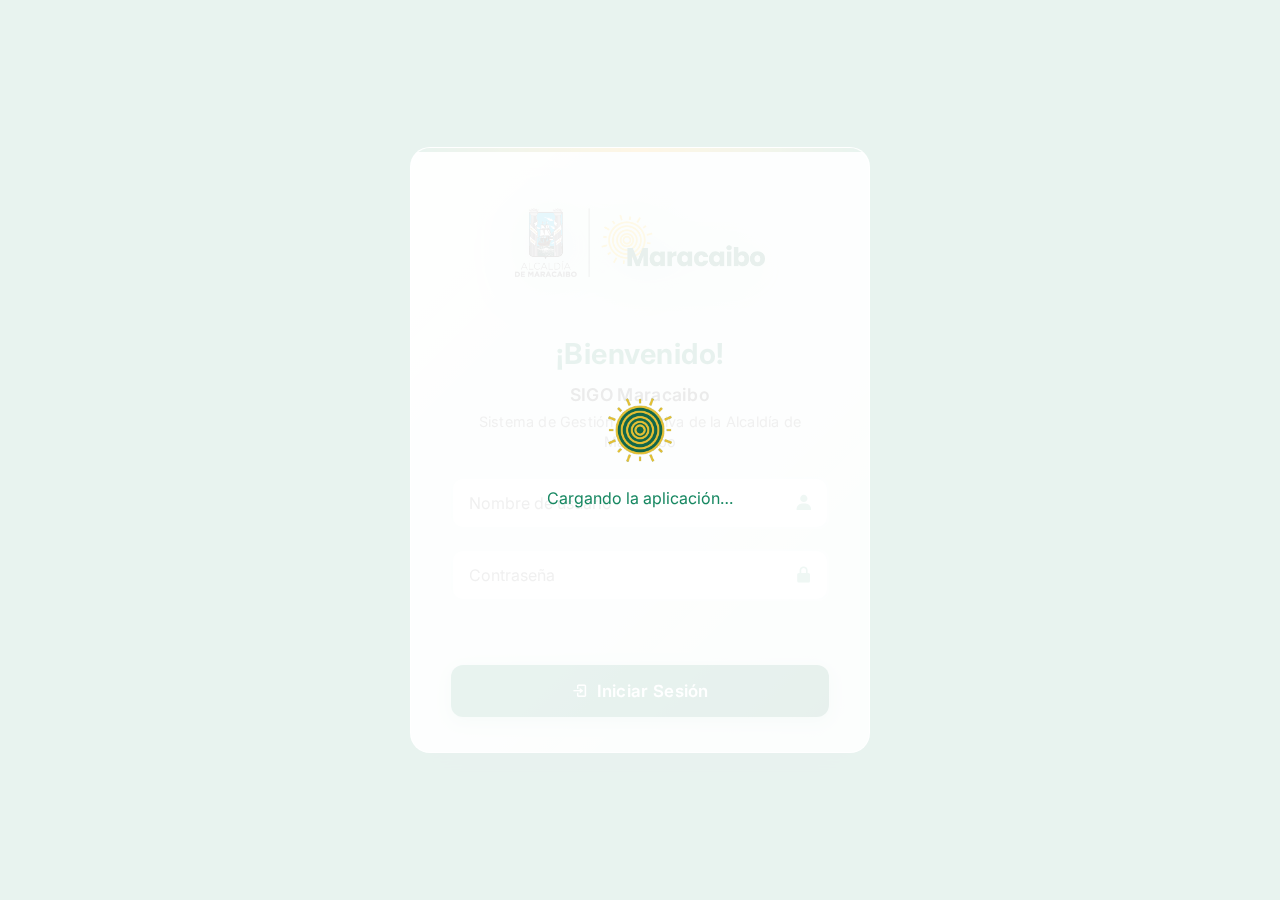
<file: public/index.html>
<!DOCTYPE html>
<html lang="es">
<head>
  <meta charset="UTF-8" />
  <meta name="viewport" content="width=device-width, initial-scale=1.0" />
  <meta name="description" content="SIGO Maracaibo - Sistema Integrado de Gestión Operativa de la Alcaldía de Maracaibo" />
  <meta name="theme-color" content="#188862" />
  <title>SIGO Maracaibo – Iniciar Sesión</title>
  <link rel="stylesheet" href="../src/utils/global.css" />
  <link rel="stylesheet" href="../src/features/login/login.css" />
  <link href='https://unpkg.com/boxicons@2.1.4/css/boxicons.min.css' rel='stylesheet'>
  <link rel="preconnect" href="https://fonts.googleapis.com">
  <link rel="preconnect" href="https://fonts.gstatic.com" crossorigin>
  <link href="https://fonts.googleapis.com/css2?family=Inter:wght@400;500;600;700&display=swap" rel="stylesheet">
  <style>
    /* Animaciones y transiciones mejoradas */
    .fade-in {
      animation: fadeIn 0.6s ease-out;
    }
    @keyframes fadeIn {
      from { opacity: 0; transform: translateY(20px) scale(0.98); }
      to { opacity: 1; transform: translateY(0) scale(1); }
    }
    
    /* Preloader personalizado */
    #loader {
      z-index: 10000;
    }
  </style>
</head>
<body class="login-page">
  <!-- Loader inicial -->
  <div id="loader" class="loader"></div>

  <!-- Contenedor de login -->
  <div class="login-container"></div>

  <!-- Script principal -->
  <script type="module">
    import { app } from '../src/core/app.js';
    
    // Inicia la aplicación cuando el DOM esté listo
    document.addEventListener('DOMContentLoaded', () => {
      app.initLoginPage();
    });
  </script>
</body>
</html>
</file>
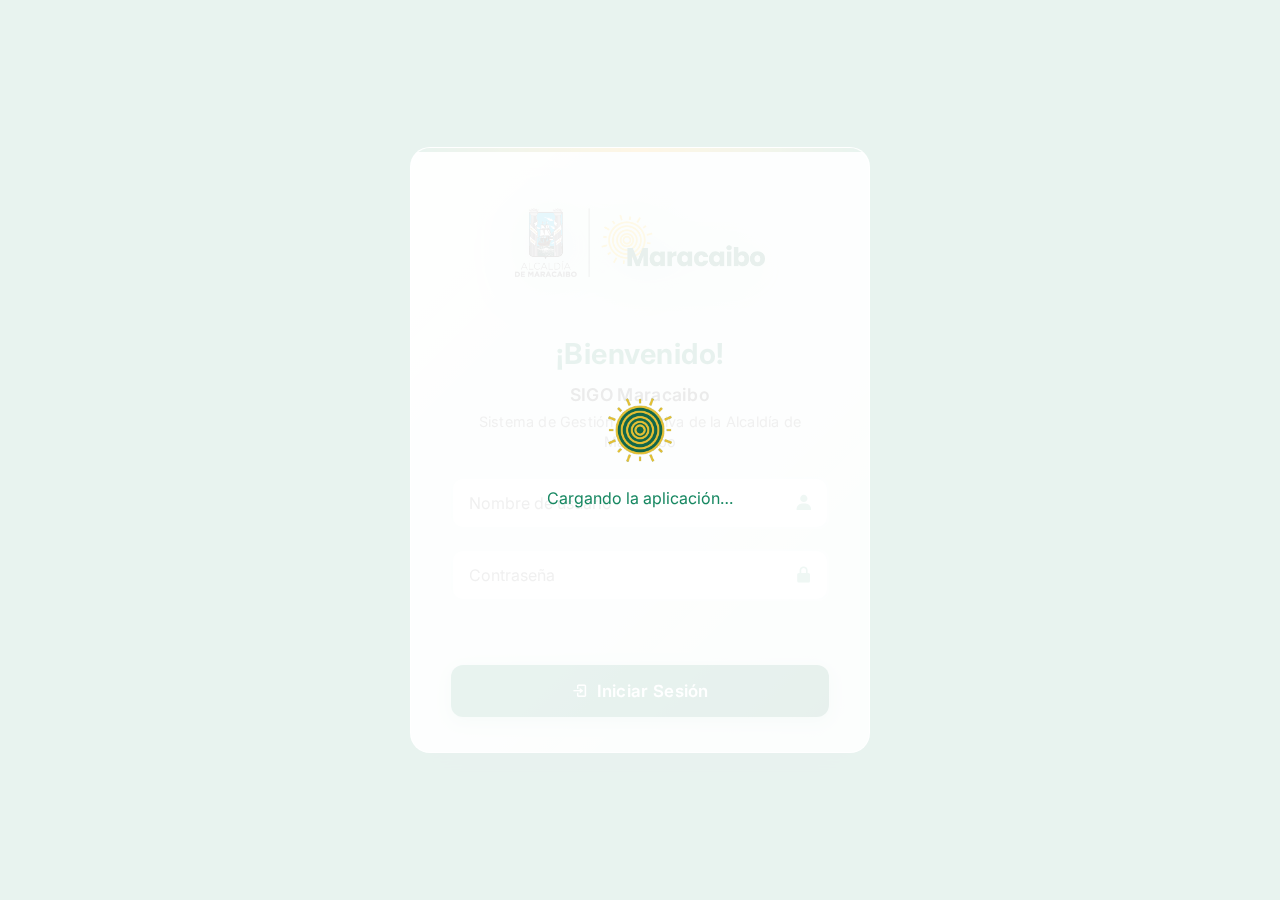
<file: public/dashboard.html>
<!DOCTYPE html>
<html lang="es">
<head>
  <meta charset="UTF-8" />
  <meta name="viewport" content="width=device-width, initial-scale=1.0" />
  <title>SIGO Maracaibo – Dashboard</title>
  <link rel="stylesheet" href="../src/utils/global.css" />
  <link rel="stylesheet" href="../src/features/dashboard/dashboard.css" />
  <link rel="stylesheet" href="../src/features/users/users.css" />
  <link href='https://unpkg.com/boxicons@2.1.4/css/boxicons.min.css' rel='stylesheet'>
  <link rel="preconnect" href="https://fonts.googleapis.com">
  <link rel="preconnect" href="https://fonts.gstatic.com" crossorigin>
  <link href="https://fonts.googleapis.com/css2?family=Inter:wght@400;500;600;700&display=swap" rel="stylesheet">
  <style>
    /* Efecto visual y tamaño compacto para el botón volver */
    .btn-back {
      background: #eee;
      color: #188862;
      border: none;
      border-radius: 7px;
      font-weight: 600;
      padding: 7px 16px 7px 10px;
      font-size: 1em;
      display: flex;
      align-items: center;
      gap: 4px;
      box-shadow: 0 1px 3px #0001;
      transition: background 0.18s, color 0.18s;
      cursor: pointer;
      margin-right: 16px;
      outline: none;
    }
    .btn-back:hover, .btn-back:focus {
      background: #188862;
      color: #fff;
    }
    .btn-back .back-arrow {
      font-size: 1.2em;
      line-height: 1;
      margin-right: 3px;
      display: inline-block;
      transition: color 0.18s;
    }
    
    /* Estilos para el dashboard - Diseño compacto */
    .dashboard-cards {
      display: grid;
      grid-template-columns: repeat(auto-fill, minmax(280px, 1fr));
      gap: 16px;
      margin-top: 12px;
    }
    .card {
      background: linear-gradient(135deg, rgba(255, 255, 255, 0.95), rgba(255, 255, 255, 0.85));
      backdrop-filter: blur(10px);
      -webkit-backdrop-filter: blur(10px);
      border-radius: 10px;
      padding: 15px;
      box-shadow: 0 2px 12px rgba(0, 0, 0, 0.04);
      transition: all 0.35s cubic-bezier(0.165, 0.84, 0.44, 1);
      border: 1px solid rgba(255, 255, 255, 0.8);
      position: relative;
      overflow: hidden;
    }
    .card::before {
      content: '';
      position: absolute;
      top: 0;
      left: 0;
      right: 0;
      height: 3px;
      background: linear-gradient(90deg, var(--primary-color), var(--primary-dark));
      opacity: 0;
      transition: opacity 0.25s ease;
    }
    .card:hover {
      transform: translateY(-3px);
      box-shadow: 0 6px 18px rgba(0, 0, 0, 0.08);
      border-color: rgba(24, 136, 98, 0.15);
    }
    .card:hover::before {
      opacity: 1;
    }
    .card i {
      font-size: 1.7em;
      color: var(--primary-color);
      margin-bottom: 10px;
      display: inline-block;
      transition: transform 0.35s ease;
    }
    .card:hover i {
      transform: scale(1.05);
    }
    .card h3 {
      margin-top: 0;
      margin-bottom: 8px;
      color: var(--primary-dark);
      font-size: 1.1rem;
      font-weight: 600;
    }
    .card p {
      color: var(--text-light);
      font-size: 0.9rem;
      margin-bottom: 16px;
      line-height: 1.4;
      font-size: 0.9rem;
    }
    .btn-card {
      background: linear-gradient(135deg, var(--primary-color) 0%, var(--primary-dark) 100%);
      color: white;
      border: none;
      padding: 7px 12px;
      border-radius: 6px;
      cursor: pointer;
      margin-top: 12px;
      transition: all 0.25s ease;
      display: flex;
      align-items: center;
      justify-content: space-between;
      width: 100%;
      font-weight: 500;
      box-shadow: 0 1px 4px rgba(24, 136, 98, 0.2);
      font-size: 0.82rem;
    }
    .btn-card:hover {
      background: linear-gradient(135deg, var(--primary-dark) 0%, var(--primary-color) 100%);
      box-shadow: 0 3px 8px rgba(24, 136, 98, 0.3);
      transform: translateY(-1px);
    }
    .btn-card i {
      color: white;
      margin-bottom: 0;
      margin-left: 6px;
      font-size: 0.9rem;
    }
    
    @media (max-width:600px) {
      .btn-back {
        font-size: .98em;
        padding: 7px 10px 7px 8px;
      }
      .dashboard-cards {
        grid-template-columns: 1fr;
      }
    }
  </style>
</head>
<body class="dashboard-page">
  <!-- Loader inicial -->
  <div id="loader" class="loader"></div>
  
  <!-- Botón toggle independiente -->
  <button id="sidebarToggle" class="toggle-btn" aria-label="Alternar menú"></button>
  
  <!-- Sidebar -->
  <aside class="sidebar">
    <div class="sidebar-header">
      <img src="images/sun-logo.png" alt="Logo Alcaldía Maracaibo" />
      <h1>SIGO</h1>
    </div>
    <nav class="menu">
      <ul>
        <li class="has-sub">
          <a href="#">Gestión de Presupuestos</a>
          <ul class="submenu">
            <li><a href="#">Presupuestos</a></li>
            <li><a href="#">APUs</a></li>
          </ul>
        </li>
        <li class="has-sub">
          <a href="#">Gestión de Datos</a>
          <ul class="submenu">
            <li><a href="#">Partidas</a></li>
            <li><a href="#">Equipos</a></li>
            <li><a href="#">Materiales</a></li>
            <li><a href="#">Mano de obra</a></li>
          </ul>
        </li>
        <li>
          <a href="#" id="userManagementLink"><i class="bx bxs-user-detail"></i> Gestión de Usuarios</a>
        </li>
      </ul>
    </nav>
    <div class="menu-footer">
      <button id="logoutBtn" class="logout-btn">Cerrar sesión</button>
    </div>
  </aside>

  <!-- Contenido principal -->
  <div class="main-content">
    <!-- El contenido se cargará dinámicamente aquí -->
    
    <!-- Footer global (dentro del contenido principal para posicionamiento correcto) -->
    <footer class="footer">
      <p>&copy; 2025 Alcaldía de Maracaibo</p>
    </footer>
  </div>

  <!-- Modal de Confirmación Personalizado -->
  <div id="confirmModal" class="confirm-modal">
    <div class="confirm-modal-content">
      <div class="confirm-modal-header">
        <h3 id="confirmTitle">Confirmar acción</h3>
        <span class="close-confirm-modal">&times;</span>
      </div>
      <div class="confirm-modal-body">
        <p id="confirmMessage">¿Está seguro de realizar esta acción?</p>
      </div>
      <div class="confirm-modal-footer">
        <button id="confirmCancel" class="btn-secondary">Cancelar</button>
        <button id="confirmAccept" class="btn-primary">Confirmar</button>
      </div>
    </div>
  </div>

  <!-- Script principal -->
  <script type="module">
    import { app } from '../src/core/app.js';
    
    // Inicia la aplicación cuando el DOM esté listo
    document.addEventListener('DOMContentLoaded', () => {
      app.initDashboard();
    });
  </script>
  
  <!-- Los scripts se cargan dinámicamente a través de la aplicación -->
</body>
</html>
</file>
<file: src/utils/global.css>
/* src/utils/global.css */

:root {
  /* Paleta de colores */
  --primary-color: #188862;
  --secondary-color: #1D3F31;
  --accent-color: #FFD23F;
  --text-color: #333;
  --light-text: #666;
  --background-color: #f5f5f5;
  --card-background: #fff;
  --border-color: #ddd;
  --error-color: #d32f2f;
  --success-color: #388e3c;
  --warning-color: #f57c00;
  --info-color: #0288d1;
  
  /* Tamaños y espaciados */
  --spacing-xs: 4px;
  --spacing-sm: 8px;
  --spacing-md: 16px;
  --spacing-lg: 24px;
  --spacing-xl: 32px;
  
  /* Sombras */
  --shadow-sm: 0 1px 3px rgba(0, 0, 0, 0.12);
  --shadow-md: 0 2px 8px rgba(0, 0, 0, 0.15);
  --shadow-lg: 0 5px 15px rgba(0, 0, 0, 0.2);
  
  /* Fuentes */
  --font-family: 'Inter', 'Segoe UI', system-ui, -apple-system, BlinkMacSystemFont, sans-serif;
  --font-size-xs: 0.75rem;
  --font-size-sm: 0.875rem;
  --font-size-md: 1rem;
  --font-size-lg: 1.25rem;
  --font-size-xl: 1.5rem;
  
  /* Bordes */
  --border-radius-sm: 4px;
  --border-radius-md: 8px;
  --border-radius-lg: 12px;
  
  /* Transiciones */
  --transition-fast: 0.2s;
  --transition-normal: 0.3s;
  --transition-slow: 0.5s;
}

/* Nota: Las fuentes se cargan directamente desde el HTML para mejor rendimiento */

/* Reset básico */
* {
  margin: 0;
  padding: 0;
  box-sizing: border-box;
  font-family: var(--font-family);
}

html, body {
  font-family: var(--font-family);
  font-size: 16px;
  line-height: 1.5;
  color: var(--text-color);
  background-color: var(--background-color);
  min-height: 100vh;
}

body.login-page {
  background: var(--primary-color) !important;
}

a {
  text-decoration: none;
  color: var(--primary-color);
  transition: color var(--transition-fast);
}

a:hover, a:focus {
  color: var(--secondary-color);
}

button {
  font-family: var(--font-family);
  cursor: pointer;
  border: none;
  outline: none;
}

input, select, textarea {
  font-family: var(--font-family);
  font-size: var(--font-size-md);
}

ul {
  list-style-type: none;
}

/* Clases de utilidad */
.text-center { text-align: center; }
.text-right { text-align: right; }
.text-left { text-align: left; }

.hidden { display: none; }
.visible { display: block; }

.flex { display: flex; }
.flex-column { flex-direction: column; }
.items-center { align-items: center; }
.justify-center { justify-content: center; }
.justify-between { justify-content: space-between; }

.mt-1 { margin-top: var(--spacing-sm); }
.mt-2 { margin-top: var(--spacing-md); }
.mt-3 { margin-top: var(--spacing-lg); }
.mb-1 { margin-bottom: var(--spacing-sm); }
.mb-2 { margin-bottom: var(--spacing-md); }
.mb-3 { margin-bottom: var(--spacing-lg); }

/* Botones */
.btn-primary {
  background-color: var(--primary-color);
  color: white;
  padding: var(--spacing-sm) var(--spacing-md);
  border-radius: var(--border-radius-sm);
  transition: background-color var(--transition-fast);
  font-weight: 500;
}

.btn-primary:hover, .btn-primary:focus {
  background-color: var(--secondary-color);
}

.btn-secondary {
  background-color: #eee;
  color: var(--text-color);
  padding: var(--spacing-sm) var(--spacing-md);
  border-radius: var(--border-radius-sm);
  transition: background-color var(--transition-fast);
  font-weight: 500;
}

.btn-secondary:hover, .btn-secondary:focus {
  background-color: #ddd;
}

/* Loader global */
.loader {
  position: fixed;
  top: 0;
  left: 0;
  width: 100%;
  height: 100%;
  background-color: rgba(255, 255, 255, 0.9);
  z-index: 9999;
  display: flex;
  flex-direction: column;
  justify-content: center;
  align-items: center;
  transition: opacity var(--transition-normal);
}

.loader.hide {
  opacity: 0;
}

.loader-img {
  width: 80px;
  height: 80px;
  animation: spin 2s infinite linear;
}

.loader-text {
  margin-top: var(--spacing-md);
  font-size: var(--font-size-md);
  color: var(--primary-color);
}

@keyframes spin {
  from { transform: rotate(0deg); }
  to { transform: rotate(360deg); }
}

/* Formularios */
.form-group {
  margin-bottom: var(--spacing-md);
}

.form-group label {
  display: block;
  margin-bottom: var(--spacing-xs);
  font-weight: 500;
}

.form-group input, .form-group select, .form-group textarea {
  width: 100%;
  padding: var(--spacing-sm);
  border: 1px solid var(--border-color);
  border-radius: var(--border-radius-sm);
  transition: border-color var(--transition-fast);
}

.form-group input:focus, .form-group select:focus, .form-group textarea:focus {
  border-color: var(--primary-color);
  outline: none;
}

.form-group .error-text {
  color: var(--error-color);
  font-size: var(--font-size-sm);
  margin-top: var(--spacing-xs);
}

.form-group.error input, .form-group.error select, .form-group.error textarea,
.input-box.error input {
  border-color: var(--error-color);
}

/* Tablas */
table {
  width: 100%;
  border-collapse: collapse;
  margin: var(--spacing-md) 0;
  background-color: var(--card-background);
  border-radius: var(--border-radius-md);
  overflow: hidden;
  box-shadow: var(--shadow-sm);
}

table th, table td {
  padding: var(--spacing-sm);
  text-align: left;
  border-bottom: 1px solid var(--border-color);
}

table th {
  background-color: #f2f2f2;
  font-weight: 600;
}

table tr:last-child td {
  border-bottom: none;
}

table tr:hover {
  background-color: #f9f9f9;
}

/* Modales */
.modal {
  display: none;
  position: fixed;
  top: 0;
  left: 0;
  width: 100%;
  height: 100%;
  background-color: rgba(0, 0, 0, 0.5);
  z-index: 1000;
  align-items: center;
  justify-content: center;
}

.modal-content {
  background-color: var(--card-background);
  border-radius: var(--border-radius-md);
  box-shadow: var(--shadow-lg);
  width: 90%;
  max-width: 500px;
  max-height: 90vh;
  overflow-y: auto;
  animation: modalFadeIn var(--transition-normal);
}

.modal-header {
  padding: var(--spacing-md);
  border-bottom: 1px solid var(--border-color);
  display: flex;
  justify-content: space-between;
  align-items: center;
}

.modal-header h3 {
  margin: 0;
  color: var(--primary-color);
}

.modal-body {
  padding: var(--spacing-md);
}

.close-modal {
  cursor: pointer;
  font-size: var(--font-size-xl);
  line-height: 1;
  color: var(--light-text);
}

.close-modal:hover {
  color: var(--error-color);
}

.form-actions {
  display: flex;
  justify-content: flex-end;
  gap: var(--spacing-sm);
  margin-top: var(--spacing-md);
}

@keyframes modalFadeIn {
  from { transform: translateY(-20px); opacity: 0; }
  to { transform: translateY(0); opacity: 1; }
}

/* Toast notifications */
#toast-container {
  position: fixed;
  top: 20px;
  right: 20px;
  z-index: 9999;
}

.toast {
  background-color: white;
  color: var(--text-color);
  padding: 12px 16px;
  margin-bottom: 10px;
  border-radius: var(--border-radius-sm);
  box-shadow: var(--shadow-md);
  display: flex;
  align-items: center;
  min-width: 200px;
  max-width: 400px;
  animation: fadeIn 0.3s;
  border-left: 4px solid var(--border-color);
}

.toast-success {
  border-left-color: var(--success-color);
}

.toast-error {
  border-left-color: var(--error-color);
}

.toast-warning {
  border-left-color: var(--warning-color);
}

.toast-info {
  border-left-color: var(--info-color);
}

@keyframes fadeIn {
  from { opacity: 0; transform: translateY(-10px); }
  to { opacity: 1; transform: translateY(0); }
}

@keyframes fadeOut {
  from { opacity: 1; transform: translateY(0); }
  to { opacity: 0; transform: translateY(-10px); }
}

/* Animaciones generales */
.fade-in {
  animation: fadeIn 0.5s ease-in-out;
}

/* Responsive */
@media (max-width: 768px) {
  :root {
    --spacing-md: 12px;
    --spacing-lg: 20px;
  }
  
  .modal-content {
    width: 95%;
  }
  
  table {
    display: block;
    overflow-x: auto;
  }
}

/* Accesibilidad */
:focus {
  outline: 2px solid var(--primary-color);
  outline-offset: 2px;
}

.visually-hidden {
  position: absolute !important;
  width: 1px !important;
  height: 1px !important;
  padding: 0 !important;
  margin: -1px !important;
  overflow: hidden !important;
  clip: rect(0, 0, 0, 0) !important;
  white-space: nowrap !important;
  border: 0 !important;
}
</file>
<file: src/features/login/login.css>
/* src/features/login/login.css */

/* === VARIABLES GLOBALES === */
:root {
  --primary-color: #188862;
  --primary-dark: #0c6b4a;
  --primary-light: #e9f7f2;
  --accent-color: #f5a700;
  --text-dark: #333;
  --text-light: #666;
  --background-light: #f5f7fa;
  --white: #ffffff;
  --shadow-light: 0 2px 10px rgba(0, 0, 0, 0.08);
  --shadow-medium: 0 4px 15px rgba(0, 0, 0, 0.1);
  --shadow-hover: 0 8px 25px rgba(0, 0, 0, 0.15);
  --border-radius: 12px;
  --transition: all 0.3s ease;
}

/* === ESTILOS GENERALES === */
html, body {
  overflow-x: hidden;
  max-width: 100%;
}

body.login-page {
  margin: 0;
  font-family: 'Inter', 'Segoe UI', 'Roboto', Arial, sans-serif;
  background: linear-gradient(135deg, #f5f7fa 0%, #c3cfe2 50%, #f5f7fa 100%);
  background-attachment: fixed;
  color: var(--text-dark);
  min-height: 100vh;
  display: flex;
  align-items: center;
  justify-content: center;
  padding: 20px;
  position: relative;
  overflow-x: hidden;
}

/* Patrón de fondo sutil */
body.login-page::before {
  content: '';
  position: fixed;
  top: 0;
  left: 0;
  width: 100%;
  height: 100%;
  background-image: url('data:image/svg+xml;utf8,<svg xmlns="http://www.w3.org/2000/svg" width="120" height="120" viewBox="0 0 120 120"><rect width="120" height="120" fill="none"/><circle cx="15" cy="15" r="1.5" fill="%23188862" opacity="0.03"/><circle cx="45" cy="15" r="1.5" fill="%23188862" opacity="0.03"/><circle cx="75" cy="15" r="1.5" fill="%23188862" opacity="0.03"/><circle cx="105" cy="15" r="1.5" fill="%23188862" opacity="0.03"/><circle cx="15" cy="45" r="1.5" fill="%23188862" opacity="0.03"/><circle cx="45" cy="45" r="1.5" fill="%23188862" opacity="0.03"/><circle cx="75" cy="45" r="1.5" fill="%23188862" opacity="0.03"/><circle cx="105" cy="45" r="1.5" fill="%23188862" opacity="0.03"/><circle cx="15" cy="75" r="1.5" fill="%23188862" opacity="0.03"/><circle cx="45" cy="75" r="1.5" fill="%23188862" opacity="0.03"/><circle cx="75" cy="75" r="1.5" fill="%23188862" opacity="0.03"/><circle cx="105" cy="75" r="1.5" fill="%23188862" opacity="0.03"/><circle cx="15" cy="105" r="1.5" fill="%23188862" opacity="0.03"/><circle cx="45" cy="105" r="1.5" fill="%23188862" opacity="0.03"/><circle cx="75" cy="105" r="1.5" fill="%23188862" opacity="0.03"/><circle cx="105" cy="105" r="1.5" fill="%23188862" opacity="0.03"/></svg>');
  opacity: 0.6;
  z-index: -1;
}

/* Elementos flotantes decorativos */
body.login-page::after {
  content: '';
  position: fixed;
  top: -50%;
  left: -50%;
  width: 200%;
  height: 200%;
  background: radial-gradient(circle at 30% 70%, rgba(24, 136, 98, 0.05) 0%, transparent 50%),
              radial-gradient(circle at 80% 20%, rgba(245, 167, 0, 0.03) 0%, transparent 50%),
              radial-gradient(circle at 60% 80%, rgba(24, 136, 98, 0.02) 0%, transparent 50%);
  animation: float 20s linear infinite;
  z-index: -1;
}

@keyframes float {
  0% { transform: rotate(0deg) translateY(0px); }
  100% { transform: rotate(360deg) translateY(-20px); }
}

/* === CONTENEDOR DE LOGIN === */
.login-container {
  width: 100%;
  max-width: 460px;
  padding: 40px 40px 35px 40px;
  background: linear-gradient(135deg, rgba(255, 255, 255, 0.95), rgba(255, 255, 255, 0.85));
  backdrop-filter: blur(20px);
  -webkit-backdrop-filter: blur(20px);
  border-radius: 20px;
  box-shadow: 0 20px 60px rgba(0, 0, 0, 0.1), 
              0 8px 25px rgba(24, 136, 98, 0.15),
              inset 0 1px 0 rgba(255, 255, 255, 0.8);
  border: 1px solid rgba(255, 255, 255, 0.8);
  text-align: center;
  transition: all 0.4s cubic-bezier(0.25, 0.8, 0.25, 1);
  position: relative;
  overflow: hidden;
  visibility: hidden;
}

.login-container::before {
  content: '';
  position: absolute;
  top: 0;
  left: 0;
  right: 0;
  height: 4px;
  background: linear-gradient(90deg, var(--primary-color) 0%, var(--accent-color) 50%, var(--primary-color) 100%);
  border-radius: 20px 20px 0 0;
}

.login-container:hover {
  box-shadow: 0 25px 80px rgba(0, 0, 0, 0.12), 
              0 12px 35px rgba(24, 136, 98, 0.2),
              inset 0 1px 0 rgba(255, 255, 255, 0.9);
  transform: translateY(-2px);
}

/* === LOGO === */
.logo-wrapper {
  margin-bottom: 35px;
  position: relative;
  padding: 20px 0;
}

.logo-wrapper::before {
  content: '';
  position: absolute;
  top: 50%;
  left: 50%;
  transform: translate(-50%, -50%);
  width: 280px;
  height: 280px;
  background: radial-gradient(circle, rgba(24, 136, 98, 0.08) 0%, transparent 70%);
  border-radius: 50%;
  z-index: -1;
  opacity: 0.6;
  animation: gentle-pulse 4s ease-in-out infinite;
}

@keyframes gentle-pulse {
  0%, 100% { 
    transform: translate(-50%, -50%) scale(1); 
    opacity: 0.6; 
  }
  50% { 
    transform: translate(-50%, -50%) scale(1.1); 
    opacity: 0.8; 
  }
}

.logo-wrapper img {
  max-width: 250px;
  width: 250px;
  height: auto;
  display: block;
  margin: 0 auto;
  filter: drop-shadow(0 8px 25px rgba(24, 136, 98, 0.3));
  transition: all 0.4s cubic-bezier(0.25, 0.8, 0.25, 1);
  position: relative;
  z-index: 1;
  /* Removido background y padding para imagen sin fondo */
}

.logo-wrapper img:hover {
  transform: scale(1.1);
  filter: drop-shadow(0 12px 35px rgba(24, 136, 98, 0.4)) 
          drop-shadow(0 6px 20px rgba(0, 0, 0, 0.15));
}

/* === TEXTOS DE BIENVENIDA === */
.welcome-text {
  font-size: 1.8rem;
  font-weight: 700;
  background: linear-gradient(135deg, var(--primary-color), var(--primary-dark));
  background-clip: text;
  -webkit-background-clip: text;
  -webkit-text-fill-color: transparent;
  margin-bottom: 8px;
  letter-spacing: 0.5px;
  position: relative;
}

.system-name {
  font-size: 1.1rem;
  color: var(--text-dark);
  margin-bottom: 25px;
  font-weight: 600;
  letter-spacing: 0.3px;
  line-height: 1.4;
}

.system-name .system-subname {
  font-size: 0.9rem;
  color: var(--text-light);
  font-weight: 400;
  display: block;
  margin-top: 4px;
  letter-spacing: 0.2px;
}

/* === FORMULARIO === */
.form-box {
  width: 100%;
}

.form-box form {
  display: flex;
  flex-direction: column;
  gap: 12px;
}

/* === CAMPOS DE ENTRADA === */
.input-box {
  position: relative;
  margin-bottom: 8px;
}

.input-box input {
  width: 100%;
  padding: 14px 50px 14px 16px;
  border: 2px solid rgba(24, 136, 98, 0.1);
  border-radius: 12px;
  font-size: 1rem;
  background: linear-gradient(135deg, rgba(255, 255, 255, 0.9), rgba(248, 250, 252, 0.8));
  backdrop-filter: blur(10px);
  -webkit-backdrop-filter: blur(10px);
  transition: all 0.3s ease;
  outline: none;
  box-shadow: inset 0 2px 4px rgba(0, 0, 0, 0.02);
  color: var(--text-dark);
  font-weight: 500;
  box-sizing: border-box;
}

.input-box input::placeholder {
  color: var(--text-light);
  font-weight: 400;
}

.input-box input:focus {
  border-color: var(--primary-color);
  box-shadow: 0 0 0 3px rgba(24, 136, 98, 0.1),
              inset 0 2px 4px rgba(0, 0, 0, 0.02);
  background: linear-gradient(135deg, rgba(255, 255, 255, 0.95), rgba(248, 250, 252, 0.9));
}

.input-box i {
  position: absolute;
  right: 16px;
  top: 50%;
  transform: translateY(-50%);
  font-size: 1.2rem;
  color: var(--primary-color);
  transition: all 0.3s ease;
  opacity: 0.7;
}

.input-box input:focus + i {
  opacity: 1;
  transform: translateY(-50%) scale(1.1);
}

/* === ESTADOS DE ERROR === */
.input-box.error input {
  border-color: #e74c3c;
  box-shadow: 0 0 0 3px rgba(231, 76, 60, 0.1);
  background: linear-gradient(135deg, rgba(255, 245, 245, 0.9), rgba(254, 242, 242, 0.8));
}

.input-box.error i {
  color: #e74c3c;
}

/* === MENSAJES DE ERROR === */
.error-text {
  display: block;
  margin-top: 6px;
  margin-left: 8px;
  font-size: 0.85rem;
  color: #ffffff;
  background: linear-gradient(135deg, #e74c3c, #c0392b);
  border-radius: 8px;
  padding: 8px 12px;
  box-shadow: 0 3px 10px rgba(231, 76, 60, 0.3);
  animation: errorSlideIn 0.4s cubic-bezier(0.68, -0.55, 0.27, 1.55);
  position: relative;
  width: fit-content;
  font-weight: 500;
  letter-spacing: 0.2px;
}

@keyframes errorSlideIn {
  0% { 
    transform: scale(0.85) translateY(-10px); 
    opacity: 0;
  }
  100% { 
    transform: scale(1) translateY(0); 
    opacity: 1;
  }
}

/* === BOTÓN DE LOGIN === */
.btn {
  width: 100%;
  padding: 16px 20px;
  background: linear-gradient(135deg, var(--primary-color) 0%, var(--primary-dark) 100%);
  color: white;
  border: none;
  border-radius: 12px;
  font-size: 1.05rem;
  font-weight: 600;
  cursor: pointer;
  margin-top: 16px;
  transition: all 0.3s cubic-bezier(0.25, 0.8, 0.25, 1);
  display: flex;
  align-items: center;
  justify-content: center;
  gap: 8px;
  position: relative;
  overflow: hidden;
  box-shadow: 0 4px 15px rgba(24, 136, 98, 0.3);
  letter-spacing: 0.3px;
}

.btn::before {
  content: '';
  position: absolute;
  top: 0;
  left: -100%;
  width: 100%;
  height: 100%;
  background: linear-gradient(90deg, transparent, rgba(255, 255, 255, 0.2), transparent);
  transition: left 0.5s ease;
}

.btn:hover {
  background: linear-gradient(135deg, var(--primary-dark) 0%, var(--primary-color) 100%);
  box-shadow: 0 6px 25px rgba(24, 136, 98, 0.4);
  transform: translateY(-2px);
}

.btn:hover::before {
  left: 100%;
}

.btn:active {
  transform: translateY(0px);
  box-shadow: 0 2px 10px rgba(24, 136, 98, 0.3);
}

/* === ESTADOS DEL BOTÓN === */
.btn:disabled {
  cursor: not-allowed;
  opacity: 0.8;
}

.btn .bx-spin {
  animation: spin 1s linear infinite;
}

@keyframes spin {
  from { transform: rotate(0deg); }
  to { transform: rotate(360deg); }
}

/* === CONTENEDOR DE ERRORES GLOBALES === */
.form-error-container {
  min-height: 0;
  margin: 8px 0;
}

.form-global-error {
  position: fixed;
  top: 30px;
  left: 50%;
  transform: translateX(-50%);
  z-index: 99999;
  min-width: 280px;
  max-width: 90vw;
  background: linear-gradient(135deg, #e74c3c, #c0392b);
  color: #ffffff;
  border-radius: 12px;
  padding: 16px 24px;
  box-shadow: 0 10px 40px rgba(231, 76, 60, 0.4), 
              0 4px 15px rgba(0, 0, 0, 0.1);
  font-size: 1rem;
  font-weight: 600;
  letter-spacing: 0.2px;
  text-align: center;
  animation: toastSlideIn 0.5s cubic-bezier(0.68, -0.55, 0.27, 1.55);
  transition: opacity 0.3s ease;
  border: 1px solid rgba(255, 255, 255, 0.2);
}

@keyframes toastSlideIn {
  0% { 
    transform: translateX(-50%) scale(0.9) translateY(-20px); 
    opacity: 0; 
  }
  100% { 
    transform: translateX(-50%) scale(1) translateY(0); 
    opacity: 1; 
  }
}

/* === ANIMACIONES DE ENTRADA === */
.fade-in {
  animation: fadeIn 0.6s ease-out;
}

@keyframes fadeIn {
  from { 
    opacity: 0; 
    transform: translateY(20px) scale(0.98); 
  }
  to { 
    opacity: 1; 
    transform: translateY(0) scale(1); 
  }
}

/* === OCULTAR LOGIN DURANTE CARGA === */
body.loading .login-container {
  display: none !important;
}

/* === RESPONSIVIDAD === */
@media (max-width: 768px) {
  body.login-page {
    padding: 15px;
  }
  
  .login-container {
    max-width: 100%;
    padding: 35px 30px;
    border-radius: 16px;
  }
  
  .welcome-text {
    font-size: 1.6rem;
  }
  
  .system-name {
    font-size: 1rem;
  }
  
  .system-name .system-subname {
    font-size: 0.85rem;
  }
  
  .input-box input {
    padding: 12px 45px 12px 14px;
    font-size: 0.95rem;
  }
  
  .btn {
    padding: 14px 18px;
    font-size: 1rem;
  }
  
  .logo-wrapper img {
    max-width: 220px;
    width: 220px;
  }
  
  .logo-wrapper::before {
    width: 240px;
    height: 240px;
  }
}

@media (max-width: 480px) {
  .login-container {
    padding: 30px 25px;
    border-radius: 14px;
  }
  
  .welcome-text {
    font-size: 1.4rem;
  }
  
  .system-name {
    font-size: 0.95rem;
    margin-bottom: 20px;
  }
  
  .logo-wrapper img {
    max-width: 190px;
    width: 190px;
  }
  
  .logo-wrapper::before {
    width: 210px;
    height: 210px;
  }
  
  .input-box input {
    padding: 11px 40px 11px 12px;
  }
  
  .input-box i {
    right: 12px;
    font-size: 1.1rem;
  }
}

/* === EFECTOS ADICIONALES === */
@media (prefers-reduced-motion: no-preference) {
  .login-container {
    animation: subtle-float 6s ease-in-out infinite;
  }
  
  @keyframes subtle-float {
    0%, 100% { transform: translateY(0px); }
    50% { transform: translateY(-3px); }
  }
}

@keyframes shake {
  0%, 100% { transform: translateX(0); }
  10%, 30%, 50%, 70%, 90% { transform: translateX(-5px); }
  20%, 40%, 60%, 80% { transform: translateX(5px); }
}
</file>
<file: src/features/dashboard/dashboard.css>
/* src/features/dashboard/dashboard.css */

/* === VARIABLES GLOBALES === */
:root {
  --primary-color: #188862;
  --primary-dark: #0c6b4a;
  --primary-light: #e9f7f2;
  --accent-color: #f5a700;
  --text-dark: #333;
  --text-light: #666;
  --background-light: #f5f7fa;
  --white: #ffffff;
  --shadow-light: 0 2px 10px rgba(0, 0, 0, 0.08);
  --shadow-medium: 0 4px 15px rgba(0, 0, 0, 0.1);
  --shadow-hover: 0 8px 25px rgba(0, 0, 0, 0.15);
  --border-radius: 12px;
  --transition: all 0.3s ease;
}

/* === ESTILOS GENERALES === */
html, body {
  overflow-x: hidden;
  max-width: 100%;
}

body.dashboard-page {
  margin: 0;
  font-family: 'Inter', 'Segoe UI', 'Roboto', Arial, sans-serif;
  background: linear-gradient(135deg, #f5f7fa, #f9fafc);
  background-attachment: fixed;
  color: var(--text-dark);
  min-height: 100vh;
  display: flex;
  overflow-x: hidden;
  position: relative;
}

body.dashboard-page::before {
  content: '';
  position: fixed;
  top: 0;
  left: 0;
  width: 100%;
  height: 100%;
  background-image: url('data:image/svg+xml;utf8,<svg xmlns="http://www.w3.org/2000/svg" width="100" height="100" viewBox="0 0 100 100"><rect width="100" height="100" fill="none"/><circle cx="10" cy="10" r="1" fill="%23188862" opacity="0.05"/><circle cx="30" cy="10" r="1" fill="%23188862" opacity="0.05"/><circle cx="50" cy="10" r="1" fill="%23188862" opacity="0.05"/><circle cx="70" cy="10" r="1" fill="%23188862" opacity="0.05"/><circle cx="90" cy="10" r="1" fill="%23188862" opacity="0.05"/><circle cx="10" cy="30" r="1" fill="%23188862" opacity="0.05"/><circle cx="30" cy="30" r="1" fill="%23188862" opacity="0.05"/><circle cx="50" cy="30" r="1" fill="%23188862" opacity="0.05"/><circle cx="70" cy="30" r="1" fill="%23188862" opacity="0.05"/><circle cx="90" cy="30" r="1" fill="%23188862" opacity="0.05"/><circle cx="10" cy="50" r="1" fill="%23188862" opacity="0.05"/><circle cx="30" cy="50" r="1" fill="%23188862" opacity="0.05"/><circle cx="50" cy="50" r="1" fill="%23188862" opacity="0.05"/><circle cx="70" cy="50" r="1" fill="%23188862" opacity="0.05"/><circle cx="90" cy="50" r="1" fill="%23188862" opacity="0.05"/><circle cx="10" cy="70" r="1" fill="%23188862" opacity="0.05"/><circle cx="30" cy="70" r="1" fill="%23188862" opacity="0.05"/><circle cx="50" cy="70" r="1" fill="%23188862" opacity="0.05"/><circle cx="70" cy="70" r="1" fill="%23188862" opacity="0.05"/><circle cx="90" cy="70" r="1" fill="%23188862" opacity="0.05"/><circle cx="10" cy="90" r="1" fill="%23188862" opacity="0.05"/><circle cx="30" cy="90" r="1" fill="%23188862" opacity="0.05"/><circle cx="50" cy="90" r="1" fill="%23188862" opacity="0.05"/><circle cx="70" cy="90" r="1" fill="%23188862" opacity="0.05"/><circle cx="90" cy="90" r="1" fill="%23188862" opacity="0.05"/></svg>');
  opacity: 0.7;
  z-index: -1;
}

/* === SIDEBAR === */
.sidebar {
  width: 260px;
  background: linear-gradient(135deg, #ffffff 0%, #f8f9fa 80%, #f3f4f6 100%);
  height: 100vh;
  position: fixed;
  top: 0;
  left: 0;
  z-index: 100;
  box-shadow: var(--shadow-medium);
  transition: all 0.4s cubic-bezier(0.25, 0.8, 0.25, 1);
  display: flex;
  flex-direction: column;
  color: #333;
  border-right: 1px solid rgba(24, 136, 98, 0.12);
}

/* Clase para transición más suave del sidebar */
.transition-active {
  transition: transform 0.4s cubic-bezier(0.34, 1.56, 0.64, 1);
}

.sidebar-header {
  padding: 24px 20px 24px 60px; /* Añadir espacio a la izquierda para el toggle */
  display: flex;
  align-items: center;
  gap: 12px;
  border-bottom: 1px solid rgba(24, 136, 98, 0.15);
  background: linear-gradient(to right, #0c6b4a, #188862, #1a9a6c);
  box-shadow: 0 2px 10px rgba(0, 0, 0, 0.1);
  position: relative;
  overflow: hidden;
}

.sidebar-header::before {
  content: '';
  position: absolute;
  top: 0;
  left: 0;
  right: 0;
  bottom: 0;
  background: url('data:image/svg+xml;utf8,<svg xmlns="http://www.w3.org/2000/svg" width="150" height="150" viewBox="0 0 24 24" fill="none" stroke="rgba(255,255,255,0.05)" stroke-width="1" stroke-linecap="round" stroke-linejoin="round"><circle cx="12" cy="12" r="10"></circle><path d="M12 2a15.3 15.3 0 0 1 4 10 15.3 15.3 0 0 1-4 10 15.3 15.3 0 0 1-4-10 15.3 15.3 0 0 1 4-10z"></path></svg>');
  opacity: 0.8;
  z-index: 0;
}

.sidebar-header img {
  width: 48px;
  height: 48px;
  filter: drop-shadow(0 3px 5px rgba(0, 0, 0, 0.15));
  transition: all 0.4s ease;
  border-radius: 50%;
  padding: 5px;
  background-color: rgba(255, 255, 255, 0.25);
  border: 2px solid rgba(255, 255, 255, 0.3);
  position: relative;
  z-index: 1;
}

.sidebar-header img:hover {
  transform: rotate(15deg) scale(1.12);
  background-color: rgba(255, 255, 255, 0.4);
  border-color: rgba(255, 255, 255, 0.5);
  filter: drop-shadow(0 5px 10px rgba(0, 0, 0, 0.2)) brightness(1.1);
}

.sidebar-header h1 {
  margin: 0;
  font-size: 1.8rem;
  font-weight: 700;
  color: white;
  text-shadow: 0 2px 4px rgba(0, 0, 0, 0.2);
  letter-spacing: 0.8px;
  background: linear-gradient(to right, #ffffff, #f5f5f5);
  background-clip: text;
  -webkit-background-clip: text;
  -webkit-text-fill-color: transparent;
  position: relative;
  z-index: 1;
  display: inline-block;
  animation: pulse 3s infinite alternate;
}

@keyframes pulse {
  0% {
    text-shadow: 0 2px 4px rgba(0, 0, 0, 0.2);
  }
  100% {
    text-shadow: 0 0 8px rgba(255, 255, 255, 0.6), 0 0 15px rgba(255, 255, 255, 0.3);
  }
}

.menu {
  padding: 15px 0;
  flex: 1;
  overflow-y: auto;
}

.menu::-webkit-scrollbar {
  width: 5px;
}

.menu::-webkit-scrollbar-track {
  background: rgba(24, 136, 98, 0.03);
}

.menu::-webkit-scrollbar-thumb {
  background-color: rgba(24, 136, 98, 0.15);
  border-radius: 20px;
}

.menu ul {
  list-style-type: none;
  padding: 0;
  margin: 0;
}

.menu a {
  display: flex;
  align-items: center;
  padding: 12px 20px;
  color: #3c4858;
  text-decoration: none;
  font-weight: 500;
  transition: all 0.25s ease-in-out;
  border-left: 3px solid transparent;
  margin: 4px 8px;
  border-radius: 6px;
  position: relative;
  overflow: hidden;
}

.menu a::before {
  content: '';
  position: absolute;
  top: 0;
  left: 0;
  width: 0;
  height: 100%;
  background: linear-gradient(90deg, rgba(24, 136, 98, 0.08), transparent);
  transition: width 0.35s ease;
  z-index: -1;
}

.menu a:hover::before, .menu a:focus::before {
  width: 100%;
}

.menu a:hover, .menu a:focus {
  background-color: rgba(24, 136, 98, 0.08);
  color: var(--primary-color);
  border-left-color: var(--primary-color);
  transform: translateX(3px);
  box-shadow: 0 2px 8px rgba(0, 0, 0, 0.05);
}

.menu a i {
  margin-right: 12px;
  font-size: 1.2em;
  min-width: 24px;
  text-align: center;
  color: var(--primary-color);
  transition: all 0.3s ease;
}

.menu a:hover i {
  transform: translateX(2px);
}

.menu .has-sub > a::after {
  content: "\25BC";
  font-size: 0.7em;
  margin-left: auto;
  transition: var(--transition);
  opacity: 0.7;
}

.menu .has-sub.open > a::after {
  transform: rotate(180deg);
  opacity: 1;
}

.menu .submenu {
  max-height: 0;
  overflow: hidden;
  transition: max-height 0.4s ease-out, opacity 0.3s ease;
  background-color: rgba(24, 136, 98, 0.04);
  border-radius: 0 0 10px 10px;
  margin: 0 12px;
  opacity: 0;
  border-left: 1px solid rgba(24, 136, 98, 0.12);
}

.menu .has-sub.open .submenu {
  max-height: 500px;
  padding-bottom: 8px;
  opacity: 1;
}

.menu .submenu a {
  padding: 10px 15px 10px 45px;
  font-size: 0.92em;
  color: #566573;
  position: relative;
  margin: 3px 4px;
  border-radius: 5px;
}

.menu .submenu a:hover {
  background-color: rgba(24, 136, 98, 0.06);
  color: var(--primary-color);
}

.menu .submenu a::before {
  content: "";
  position: absolute;
  left: 28px;
  top: 50%;
  width: 6px;
  height: 6px;
  border-radius: 50%;
  background: rgba(24, 136, 98, 0.3);
  transform: translateY(-50%);
  transition: all 0.3s;
}

.menu .submenu a:hover::before {
  background: var(--primary-color);
  box-shadow: 0 0 5px rgba(24, 136, 98, 0.3);
  transform: translateY(-50%) scale(1.2);
}

.menu-footer {
  padding: 20px;
  border-top: 1px solid rgba(24, 136, 98, 0.12);
  background: rgba(24, 136, 98, 0.05);
}

.logout-btn {
  width: 100%;
  padding: 12px;
  background: linear-gradient(135deg, rgba(244, 67, 54, 0.8) 0%, rgba(229, 57, 53, 0.9) 100%);
  color: white;
  border: none;
  border-radius: 8px;
  cursor: pointer;
  font-weight: 600;
  letter-spacing: 0.5px;
  transition: all 0.3s ease;
  box-shadow: 0 2px 8px rgba(244, 67, 54, 0.3);
  display: flex;
  align-items: center;
  justify-content: center;
  gap: 10px;
}

.logout-btn:hover {
  transform: translateY(-2px);
  box-shadow: 0 4px 12px rgba(244, 67, 54, 0.5);
  background: linear-gradient(135deg, rgba(244, 67, 54, 0.9) 0%, rgba(229, 57, 53, 1) 100%);
}

.logout-btn::before {
  content: "\f08b"; /* Icono de logout */
  font-family: "boxicons";
  font-weight: normal;
}

/* === CONTENIDO PRINCIPAL === */
.main-content {
  flex: 1;
  margin-left: 260px;
  padding: 30px;
  transition: var(--transition);
  min-height: 100vh;
  position: relative;
  box-sizing: border-box;
  width: calc(100% - 260px);
  display: flex;
  flex-direction: column;
  align-items: center;
}

/* === CENTRADO DEL CONTENIDO === */
.header, 
.content, 
.welcome-card, 
.dashboard-cards, 
.stats-grid,
.section-title,
.footer {
  width: 100%;
  max-width: 100%; /* Ocupar todo el ancho disponible */
  box-sizing: border-box;
}

body.sidebar-collapsed .main-content {
  margin-left: 0;
  width: 100%;
  align-items: center;
  padding: 30px 40px; /* Añadir más padding horizontal cuando el sidebar está colapsado */
}

/* === PIE DE PÁGINA === */
.footer {
  margin-top: 40px;
  text-align: center;
  padding: 15px;
  color: var(--text-light);
  font-size: 0.9rem;
  width: 100%;
  position: relative;
  bottom: 0;
  clear: both;
  width: 100%;
  max-width: 1400px;
  margin: 40px auto 0;
  box-sizing: border-box;
}

/* === TARJETA DE BIENVENIDA === */
.welcome-card {
  background: linear-gradient(135deg, var(--primary-color) 0%, var(--primary-dark) 100%);
  color: white;
  border-radius: var(--border-radius);
  padding: 30px; /* Reducido de 35px a 30px */
  margin-bottom: 25px; /* Reducido de 35px a 25px */
  box-shadow: var(--shadow-medium), 0 10px 30px rgba(12, 107, 74, 0.15);
  display: flex;
  justify-content: space-between;
  align-items: center;
  position: relative;
  overflow: hidden;
  width: 100%;
  box-sizing: border-box;
  transition: all 0.3s ease-in-out;
}

.welcome-card:hover {
  transform: translateY(-5px);
  box-shadow: var(--shadow-medium), 0 15px 40px rgba(12, 107, 74, 0.25);
}

.welcome-card h2 {
  margin-top: 0;
  font-size: 1.7rem;
  font-weight: 700;
  text-shadow: 0 2px 4px rgba(0, 0, 0, 0.2);
  position: relative;
  z-index: 1;
  margin-bottom: 8px;
}

.welcome-card p {
  margin-bottom: 0;
  opacity: 0.95;
  font-size: 1.05rem;
  position: relative;
  z-index: 1;
  max-width: 80%;
}

.welcome-icon {
  font-size: 4rem;
  opacity: 0.9;
  position: relative;
  z-index: 1;
  filter: drop-shadow(0 3px 5px rgba(0, 0, 0, 0.2));
  transition: all 0.5s ease;
  color: white;
}

.welcome-card:hover .welcome-icon {
  transform: scale(1.1) rotate(5deg);
  filter: drop-shadow(0 5px 10px rgba(0, 0, 0, 0.3));
}

/* === ESTADÍSTICAS RÁPIDAS === */
.section-title {
  color: var(--primary-dark);
  font-size: 1.35rem;
  margin: 18px 0 16px;
  position: relative;
  padding-bottom: 10px;
  display: inline-block;
  width: 100%;
  box-sizing: border-box;
  font-weight: 600;
}

.section-title::after {
  content: '';
  position: absolute;
  left: 0;
  bottom: 0;
  height: 3px;
  width: 60px;
  background: linear-gradient(90deg, var(--primary-color), transparent);
  border-radius: 3px;
  transition: width 0.3s ease;
}

.section-title:hover::after {
  width: 90px;
}

.stats-grid {
  display: grid;
  grid-template-columns: repeat(auto-fit, minmax(280px, 1fr));
  gap: 25px;
  width: 100%;
  box-sizing: border-box;
}

/* === RESPONSIVIDAD === */
@media (max-width: 1200px) {
  .main-content {
    padding: 20px;
  }
  
  body.sidebar-collapsed .main-content {
    padding: 20px 30px;
  }
  
  .header, .content, .welcome-card {
    padding: 20px;
  }
}

@media (max-width: 992px) {
  .stats-grid {
    grid-template-columns: repeat(auto-fit, minmax(240px, 1fr));
  }
  
  .welcome-card {
    flex-direction: column;
    text-align: center;
    gap: 20px;
  }
  
  .welcome-icon {
    margin-top: 10px;
  }
}

@media (max-width: 768px) {
  body.dashboard-page {
    flex-direction: column;
  }
  
  .sidebar {
    width: 100%;
    height: auto;
    position: relative;
    display: none;
    min-width: 0;
  }
  
  body.sidebar-collapsed .sidebar {
    display: none;
    width: 0;
  }
  
  .main-content {
    margin-left: 0;
    padding: 15px;
  }
  
  .header {
    flex-direction: column;
    align-items: flex-start;
    gap: 15px;
  }
  
  .user-info {
    align-self: flex-start;
  }
  
  .dashboard-cards {
    grid-template-columns: 1fr;
  }
  
  .toggle-btn {
    display: flex;
  }
  
  .sidebar-header {
    padding: 20px 20px 20px 60px;
  }
  
  .toggle-btn {
    width: 36px;
    height: 36px;
    top: 22px;
  }
  
  .toggle-btn::before {
    font-size: 1.2rem;
  }
  
  .sidebar-header h1 {
    font-size: 1.6rem;
  }
  
  .sidebar-header img {
    width: 40px;
    height: 40px;
  }
}

@media (max-width: 1024px) {
  .welcome-card {
    flex-direction: column;
    text-align: center;
    gap: 20px;
  }
  
  .welcome-icon {
    font-size: 3rem;
  }
  
  .stats-grid {
    grid-template-columns: repeat(auto-fill, minmax(200px, 1fr));
  }
}

@media (max-width: 768px) {
  .stats-grid {
    grid-template-columns: 1fr;
  }
  
  .stat-card {
    padding: 15px;
  }
  
  .stat-icon {
    width: 50px;
    height: 50px;
    font-size: 1.5rem;
  }
  
  .stat-value {
    font-size: 1.3rem;
  }
}

@media (max-width: 576px) {
  .main-content {
    padding: 10px;
  }
  
  .header, .content, .welcome-card {
    padding: 15px;
  }
  
  .welcome-card h2 {
    font-size: 1.5rem;
  }
  
  .section-title {
    font-size: 1.3rem;
    margin: 30px 0 20px;
  }
  
  /* === OPTIMIZACIÓN PARA DISPOSITIVOS MÓVILES === */
  .toggle-btn {
    width: 36px;
    height: 36px;
    top: 15px;
    left: 180px;
  }
  
  body.sidebar-collapsed .toggle-btn {
    left: 10px;
  }
  
  .sidebar {
    width: 220px;
  }
  
  .main-content {
    margin-left: 220px;
    width: calc(100% - 220px);
    padding: 15px 10px;
  }
  
  body.sidebar-collapsed .main-content {
    padding: 15px;
  }
  
  .welcome-card {
    padding: 20px;
  }
  
  .stats-grid {
    grid-template-columns: 1fr;
    gap: 15px;
  }
  
  .dashboard-cards {
    grid-template-columns: 1fr;
    gap: 15px;
  }
}

/* === ANIMACIONES === */
@keyframes fadeIn {
  from {
    opacity: 0;
    transform: translateY(-10px);
  }
  to {
    opacity: 1;
    transform: translateY(0);
  }
}

.fade-in {
  animation: fadeIn 0.5s ease-out forwards;
}

/* === INSIGNIA DE ADMINISTRADOR === */
.admin-badge {
  background-color: #f5a700;
  color: #fff;
  font-size: 0.7rem;
  font-weight: bold;
  padding: 2px 6px;
  border-radius: 10px;
  margin-left: 8px;
  display: inline-block;
  vertical-align: middle;
  text-transform: uppercase;
}

/* === MEJORAS VISUALES ADICIONALES === */
.content {
  background-color: rgba(255, 255, 255, 0.8);
  backdrop-filter: blur(15px);
  -webkit-backdrop-filter: blur(15px);
  border: 1px solid rgba(255, 255, 255, 0.8);
  transition: all 0.3s ease;
  padding: 30px;
  border-radius: var(--border-radius);
  box-shadow: 0 5px 25px rgba(0, 0, 0, 0.08);
  margin-bottom: 30px;
  width: 100%;
  box-sizing: border-box;
}

.header {
  display: flex;
  align-items: center;
  justify-content: space-between;
  margin-bottom: 25px; /* Reducido de 35px a 25px para menos espaciado vertical */
  background: linear-gradient(135deg, rgba(255, 255, 255, 0.9) 0%, rgba(248, 250, 252, 0.8) 100%);
  padding: 22px 32px;
  border-radius: var(--border-radius);
  box-shadow: 0 5px 25px rgba(0, 0, 0, 0.08);
  backdrop-filter: blur(15px);
  -webkit-backdrop-filter: blur(15px);
  border: 1px solid rgba(255, 255, 255, 0.8);
  border-top: 3px solid var(--primary-color);
  position: relative;
  overflow: hidden;
  transition: all 0.3s ease;
  width: 100%;
  box-sizing: border-box;
}

.header::before {
  content: '';
  position: absolute;
  top: 0;
  left: 0;
  width: 100%;
  height: 100%;
  background: url('data:image/svg+xml;utf8,<svg xmlns="http://www.w3.org/2000/svg" width="200" height="200" viewBox="0 0 24 24" fill="none" stroke="rgba(24,136,98,0.03)" stroke-width="1" stroke-linecap="round" stroke-linejoin="round"><path d="M12 2L2 7l10 5 10-5-10-5zM2 17l10 5 10-5M2 12l10 5 10-5"></path></svg>');
  opacity: 0.8;
  z-index: 0;
}

.header:hover {
  box-shadow: 0 8px 30px rgba(0, 0, 0, 0.12);
  border-color: rgba(24, 136, 98, 0.2);
  transform: translateY(-2px);
}

.header h1 {
  margin: 0;
  font-size: 1.4rem;
  color: var(--primary-color);
  font-weight: 700;
  position: relative;
  z-index: 1;
}

.header .subtitle {
  display: block;
  font-size: 0.85rem;
  color: var(--text-light);
  margin-top: 4px;
  position: relative;
  z-index: 1;
}

.user-info {
  display: flex;
  align-items: center;
  gap: 8px;
  color: var(--text-dark);
  font-weight: 500;
  position: relative;
  z-index: 1;
  background: rgba(255, 255, 255, 0.5);
  padding: 8px 15px;
  border-radius: 30px;
  border: 1px solid rgba(24, 136, 98, 0.1);
  box-shadow: 0 2px 10px rgba(0, 0, 0, 0.05);
  transition: all 0.3s ease;
}

.user-info:hover {
  background: rgba(255, 255, 255, 0.8);
  box-shadow: 0 3px 15px rgba(0, 0, 0, 0.08);
}

.user-info i {
  font-size: 1.35rem;
  color: var(--primary-color);
  filter: drop-shadow(0 2px 3px rgba(0, 0, 0, 0.1));
}

/* === EFECTOS DE BRILLO Y GLASSMORFISMO MEJORADOS === */
.header,
.welcome-card,
.card,
.stat-card,
.content {
  position: relative;
  overflow: hidden;
  background-size: 200% 200%;
  background-position: 0% 0%;
  animation: subtle-gradient 8s ease infinite alternate;
}

@keyframes subtle-gradient {
  0% { background-position: 0% 0%; }
  100% { background-position: 100% 100%; }
}

/* Efecto de brillo en bordes */
.header::after,
.welcome-card::after,
.card::after,
.stat-card::after {
  content: '';
  position: absolute;
  top: -50%;
  left: -50%;
  width: 200%;
  height: 200%;
  background: linear-gradient(
    to bottom right,
    rgba(255, 255, 255, 0) 0%,
    rgba(255, 255, 255, 0) 40%,
    rgba(255, 255, 255, 0.4) 50%,
    rgba(255, 255, 255, 0) 60%,
    rgba(255, 255, 255, 0) 100%
  );
  transform: rotate(30deg);
  pointer-events: none;
  transition: all 0.8s ease;
  opacity: 0;
  z-index: 2;
}

.header:hover::after,
.welcome-card:hover::after,
.card:hover::after,
.stat-card:hover::after {
  opacity: 1;
  animation: shine 1.5s forwards;
  animation-delay: 0.1s;
}

@keyframes shine {
  0% {
    transform: translateX(-300%) rotate(30deg);
  }
  100% {
    transform: translateX(300%) rotate(30deg);
  }
}

/* Efectos de transición suave para todas las animaciones */
*, *::before, *::after {
  transition-timing-function: cubic-bezier(0.25, 0.8, 0.25, 1);
}

/* === AJUSTES PARA EL BOTÓN TOGGLE - DISEÑO COMPACTO Y SUTIL === */
.toggle-btn {
  width: 32px;
  height: 32px;
  border-radius: 12px;
  background: linear-gradient(135deg, rgba(255, 255, 255, 0.9), rgba(245, 247, 250, 0.8));
  border: 1px solid rgba(24, 136, 98, 0.12);
  box-shadow: 0 1px 5px rgba(0, 0, 0, 0.06);
  display: flex;
  align-items: center;
  justify-content: center;
  position: fixed;
  top: 20px;
  left: 220px;
  z-index: 1000;
  cursor: pointer;
  transition: all 0.25s ease;
  backdrop-filter: blur(8px);
  -webkit-backdrop-filter: blur(8px);
}

.toggle-btn::before {
  content: '';
  position: absolute;
  width: 100%;
  height: 100%;
  background: linear-gradient(135deg, rgba(24, 136, 98, 0.06), rgba(24, 136, 98, 0.02));
  opacity: 0;
  transition: opacity 0.15s ease;
  border-radius: 12px;
}

.toggle-btn:hover::before {
  opacity: 1;
}

.toggle-btn i {
  color: var(--primary-color);
  font-size: 0.95rem;
  transition: all 0.15s ease;
}

.toggle-btn:hover i {
  transform: scale(1.02);
  color: var(--primary-dark);
}

.toggle-btn:hover {
  border-color: rgba(24, 136, 98, 0.18);
  box-shadow: 0 2px 8px rgba(0, 0, 0, 0.08);
  transform: translateY(-0.5px);
}

.toggle-btn:focus {
  outline: 2px solid rgba(24, 136, 98, 0.2);
  outline-offset: 2px;
}

body.sidebar-collapsed .toggle-btn {
  left: 20px;
}

/* Ajustes responsivos para el toggle */
@media (max-width: 768px) {
  .toggle-btn {
    width: 36px;
    height: 36px;
    left: 202px;
  }
  
  body.sidebar-collapsed .toggle-btn {
    left: 18px;
  }
}

/* === SIDEBAR COLAPSADO === */
body.sidebar-collapsed .sidebar {
  transform: translateX(-100%);
  box-shadow: none;
}

body.sidebar-collapsed {
  padding-left: 0;
}

/* Estilos adicionales para layout */
.quick-stats {
  margin-top: 20px; /* Reducido de 45px a 20px */
  position: relative;
}

.stat-card {
  background: linear-gradient(135deg, rgba(255, 255, 255, 0.95), rgba(255, 255, 255, 0.85));
  backdrop-filter: blur(10px);
  -webkit-backdrop-filter: blur(10px);
  border-radius: var(--border-radius);
  padding: 22px;
  box-shadow: var(--shadow-light);
  display: flex;
  align-items: center;
  gap: 22px;
  transition: all 0.3s cubic-bezier(0.165, 0.84, 0.44, 1);
  border: 1px solid rgba(255, 255, 255, 0.8);
  position: relative;
  overflow: hidden;
}

.stat-card:hover {
  transform: translateY(-5px);
  box-shadow: var(--shadow-hover);
  border-color: rgba(24, 136, 98, 0.2);
}

.stat-card::before {
  content: '';
  position: absolute;
  top: 0;
  left: 0;
  right: 0;
  height: 3px;
  background: linear-gradient(90deg, var(--primary-color), var(--primary-dark));
  opacity: 0;
  transition: opacity 0.3s ease;
}

.stat-card:hover::before {
  opacity: 1;
}

.stat-icon {
  width: 64px;
  height: 64px;
  border-radius: 50%;
  background: linear-gradient(135deg, rgba(24, 136, 98, 0.15), rgba(24, 136, 98, 0.05));
  color: var(--primary-color);
  display: flex;
  align-items: center;
  justify-content: center;
  font-size: 1.8rem;
  transition: all 0.3s ease;
  border: 1px solid rgba(24, 136, 98, 0.1);
  box-shadow: 0 3px 10px rgba(24, 136, 98, 0.1);
}

.stat-card:hover .stat-icon {
  transform: scale(1.1) rotate(5deg);
  background: linear-gradient(135deg, rgba(24, 136, 98, 0.2), rgba(24, 136, 98, 0.1));
  box-shadow: 0 5px 15px rgba(24, 136, 98, 0.2);
}

.stat-content {
  display: flex;
  flex-direction: column;
}

.stat-value {
  font-size: 1.5rem;
  font-weight: 700;
  color: var(--primary-dark);
  margin-bottom: 5px;
}

.stat-label {
  font-size: 0.9rem;
  color: var(--text-light);
}

/* === AJUSTES DE ESPACIADO VERTICAL === */
body.dashboard-page {
  min-height: 100vh;
  display: flex;
  overflow-x: hidden;
  position: relative;
}

.content {
  padding: 20px; /* Reducido de 30px a 20px */
  margin-bottom: 20px; /* Reducido para menos espacio vertical */
}

/* Reducir espacio entre elementos */
.welcome-card + h2.section-title {
  margin-top: 15px; /* Espacio reducido después de la tarjeta de bienvenida */
}

/* Evitar espacios en blanco excesivos */
.dashboard-cards {
  margin-bottom: 15px; /* Reducir espacio al final de las tarjetas */
}

.section-title {
  margin: 15px 0; /* Espaciado más compacto */
}
</file>
<file: src/features/users/users.css>
/* src/features/users/users.css */

:root {
  --primary-color: #188862;
  --primary-dark: #0c6b4a;
  --primary-light: #e9f7f2;
  --accent-color: #f5a700;
  --error-color: #f44336;
  --success-color: #4caf50;
  --warning-color: #ff9800;
  --text-dark: #333;
  --text-light: #666;
  --background-light: #f5f7fa;
  --white: #ffffff;
  --shadow-light: 0 2px 10px rgba(0, 0, 0, 0.08);
  --shadow-medium: 0 4px 15px rgba(0, 0, 0, 0.1);
  --border-radius: 12px;
  --transition: all 0.3s ease;
}

/* === SECCIÓN DE GESTIÓN DE USUARIOS === */
.user-management-section {
  padding: 0;
  margin: 0;
  width: 100%;
  max-width: 95%;
  margin-left: auto;
  margin-right: auto;
}

.users-container {
  background: var(--white);
  border-radius: var(--border-radius);
  box-shadow: var(--shadow-light);
  padding: 24px;
  margin-bottom: 30px;
  width: 100%;
  box-sizing: border-box;
}

.users-header {
  display: flex;
  justify-content: space-between;
  align-items: center;
  margin-bottom: 24px;
}

.users-header-left {
  display: flex;
  align-items: center;
  gap: 16px;
}

.users-header h2 {
  margin: 0;
  color: var(--primary-color);
  font-size: 1.5rem;
}

/* Botón para volver */
.btn-back {
  display: flex;
  align-items: center;
  gap: 8px;
  padding: 8px 12px;
  background-color: var(--background-light);
  border: 1px solid #e0e0e0;
  border-radius: 6px;
  color: var(--text-dark);
  font-weight: 500;
  cursor: pointer;
  transition: var(--transition);
}

.btn-back i {
  font-size: 1.2rem;
  color: var(--primary-color);
}

.btn-back:hover {
  background-color: var(--primary-light);
  border-color: var(--primary-color);
}

.users-list-container {
  overflow-x: auto;
  margin-top: 0;
  width: 100%;
}

/* === TABLA DE USUARIOS === */
.users-table {
  width: 100%;
  min-width: 100%;
  border-collapse: collapse;
  margin-top: 0;
  box-shadow: var(--shadow-light);
  border-radius: 10px;
  overflow: hidden;
}

.users-table thead tr {
  background-color: var(--primary-light);
  color: var(--primary-dark);
  font-weight: bold;
  text-align: left;
}

.users-table th,
.users-table td {
  padding: 12px 15px;
  border-bottom: 1px solid #eee;
  font-size: 14px;
}

.users-table tbody tr:last-child td {
  border-bottom: none;
}

.users-table tbody tr:hover {
  background-color: #f9f9f9;
}

.users-table th:nth-child(1),
.users-table td:nth-child(1) {
  width: 10%;
}

.users-table th:nth-child(2),
.users-table td:nth-child(2) {
  width: 18%;
}

.users-table th:nth-child(3),
.users-table td:nth-child(3) {
  width: 15%;
}

.users-table th:nth-child(4),
.users-table td:nth-child(4) {
  width: 15%;
}

.users-table th:nth-child(5),
.users-table td:nth-child(5) {
  width: 20%;
}

.users-table th:nth-child(6),
.users-table td:nth-child(6) {
  width: 12%;
}

.users-table th:nth-child(7),
.users-table td:nth-child(7) {
  width: 10%;
  text-align: center;
}

/* Estilo para datos no disponibles */
td[data-empty="true"] {
  color: var(--text-light);
  font-style: italic;
}

/* === ESTADOS Y BADGES === */
.status-badge {
  padding: 5px 10px;
  border-radius: 50px;
  font-size: 0.8rem;
  font-weight: 600;
  display: inline-block;
  text-align: center;
}

.status-active {
  background-color: rgba(76, 175, 80, 0.1);
  color: var(--success-color);
  border: 1px solid var(--success-color);
}

.status-inactive {
  background-color: rgba(244, 67, 54, 0.1);
  color: var(--error-color);
  border: 1px solid var(--error-color);
}

/* === CELDA DE ACCIONES === */
.actions-cell {
  display: flex;
  gap: 8px;
  justify-content: center;
  width: 100%;
  text-align: center;
  margin: 0 auto;
}

.actions-cell button {
  background: none;
  border: none;
  cursor: pointer;
  font-size: 1.2rem;
  padding: 4px;
  border-radius: 4px;
  transition: var(--transition);
  display: flex;
  align-items: center;
  justify-content: center;
}

.btn-edit {
  color: var(--primary-color);
  width: 32px;
  height: 32px;
}

.btn-edit:hover {
  background-color: var(--primary-light);
}

.btn-delete {
  color: var(--error-color);
  width: 32px;
  height: 32px;
}

.btn-delete:hover {
  background-color: rgba(244, 67, 54, 0.1);
}

/* Destacar botones de acción para mayor visibilidad */
.actions-cell button:hover {
  transform: scale(1.1);
  box-shadow: 0 2px 5px rgba(0,0,0,0.1);
}

/* Contenedor de acciones más consistente */
.users-table td:last-child {
  padding: 8px 4px;
}

.users-table th:last-child {
  text-align: center;
}

/* === MENSAJES DE TABLA === */
.loading-data, .no-data, .error-data {
  text-align: center;
  padding: 30px 15px !important;
  color: var(--text-light);
  font-style: italic;
}

.error-data {
  color: var(--error-color);
  background-color: rgba(244, 67, 54, 0.05);
  display: flex;
  align-items: center;
  justify-content: center;
  gap: 8px;
}

.error-data i {
  font-size: 1.2rem;
}

/* === BOTONES === */
.btn-primary {
  background-color: var(--primary-color);
  color: white;
  border: none;
  padding: 10px 16px;
  border-radius: 6px;
  cursor: pointer;
  font-weight: 600;
  transition: var(--transition);
  display: flex;
  align-items: center;
  gap: 8px;
}

.btn-primary:hover {
  background-color: var(--primary-dark);
}

.btn-secondary {
  background-color: #e0e0e0;
  color: var(--text-dark);
  border: none;
  padding: 10px 16px;
  border-radius: 6px;
  cursor: pointer;
  font-weight: 600;
  transition: var(--transition);
}

.btn-secondary:hover {
  background-color: #d0d0d0;
}

/* === MODAL === */
.modal {
  display: none;
  position: fixed;
  top: 0;
  left: 0;
  width: 100%;
  height: 100%;
  background-color: rgba(0, 0, 0, 0.5);
  z-index: 1000;
  overflow: auto;
}

.modal-content {
  background-color: var(--white);
  margin: 10% auto;
  width: 90%;
  max-width: 550px;
  border-radius: var(--border-radius);
  box-shadow: var(--shadow-medium);
  animation: modalFadeIn 0.3s;
}

@keyframes modalFadeIn {
  from {
    opacity: 0;
    transform: translateY(-20px);
  }
  to {
    opacity: 1;
    transform: translateY(0);
  }
}

.modal-header {
  padding: 20px;
  display: flex;
  justify-content: space-between;
  align-items: center;
  border-bottom: 1px solid #eee;
  background-color: var(--primary-light);
  border-radius: var(--border-radius) var(--border-radius) 0 0;
}

.modal-header h3 {
  margin: 0;
  color: var(--primary-color);
  font-size: 1.3rem;
}

.close-modal {
  cursor: pointer;
  font-size: 24px;
  color: var(--text-light);
  transition: var(--transition);
}

.close-modal:hover {
  color: var(--primary-color);
}

.modal-body {
  padding: 20px;
}

/* === FORMULARIO === */
.form-group {
  margin-bottom: 20px;
}

.form-group label {
  display: block;
  margin-bottom: 8px;
  font-weight: 500;
  color: var(--text-dark);
}

.form-group input,
.form-group select {
  width: 100%;
  padding: 10px 12px;
  border: 1px solid #ddd;
  border-radius: 6px;
  font-size: 1rem;
  transition: var(--transition);
}

.form-group input:focus,
.form-group select:focus {
  outline: none;
  border-color: var(--primary-color);
  box-shadow: 0 0 0 2px rgba(24, 136, 98, 0.2);
}

.form-group .error-text {
  color: var(--error-color);
  font-size: 0.8rem;
  margin-top: 5px;
  display: block;
}

.form-group.error input,
.form-group.error select {
  border-color: var(--error-color);
}

.password-note {
  display: block;
  margin-top: 5px;
  font-size: 0.8rem;
  color: var(--text-light);
  font-style: italic;
}

.form-actions {
  display: flex;
  justify-content: flex-end;
  gap: 10px;
  margin-top: 24px;
  padding-top: 20px;
  border-top: 1px solid #eee;
}

/* === RESPONSIVIDAD === */
@media (max-width: 768px) {
  .users-header {
    flex-direction: column;
    align-items: flex-start;
    gap: 15px;
  }
  
  .users-table th,
  .users-table td {
    padding: 10px 8px;
    font-size: 0.9rem;
  }
  
  .actions-cell {
    flex-direction: row;
    gap: 5px;
    justify-content: center;
  }
  
  .modal-content {
    width: 95%;
    margin: 5% auto;
  }
  
  .users-table th:nth-child(7),
  .users-table td:nth-child(7) {
    text-align: center;
    width: auto;
    min-width: 80px;
  }
}

/* Estilo para el botón de eliminar rol */
.btn-danger {
  background-color: var(--error-color);
  color: white;
  border: none;
  border-radius: 4px;
  padding: 6px 10px;
  font-size: 12px;
  cursor: pointer;
  transition: background-color 0.3s;
  margin-left: 8px;
  display: inline-flex;
  align-items: center;
  justify-content: center;
}

.btn-danger:hover {
  background-color: #d32f2f;
}

.btn-danger i {
  margin-right: 4px;
  font-size: 14px;
}

/* Contenedor para rol y botón quitar rol */
.role-container {
  display: flex;
  align-items: center;
  gap: 8px;
}

/* Contenedor de roles asignados */
.user-roles-list {
  display: flex;
  flex-wrap: wrap;
  gap: 8px;
  margin-top: 10px;
  min-height: 30px;
}

/* Estilo para los chips de roles */
.role-chip {
  display: inline-flex;
  align-items: center;
  background-color: var(--primary-light);
  color: var(--primary-dark);
  border-radius: 16px;
  padding: 4px 10px;
  font-size: 14px;
  margin-right: 5px;
  margin-bottom: 5px;
}

.role-chip span {
  margin-right: 5px;
}

.remove-role-btn {
  background: none;
  border: none;
  color: var(--text-light);
  cursor: pointer;
  font-size: 16px;
  padding: 2px;
  margin-left: 2px;
  display: flex;
  align-items: center;
  justify-content: center;
  border-radius: 50%;
  min-width: 20px;
  min-height: 20px;
  transition: all 0.2s ease;
}

.remove-role-btn:hover {
  color: var(--error-color);
  background-color: rgba(244, 67, 54, 0.1);
  transform: scale(1.1);
}

.no-roles {
  color: var(--text-light);
  font-style: italic;
  font-size: 14px;
  padding: 5px 0;
}

/* Botón pequeño para asignar rol */
.btn-sm {
  padding: 6px 12px;
  font-size: 14px;
}

/* === MODAL DE CONFIRMACIÓN === */
.confirm-modal {
  display: none;
  position: fixed;
  z-index: 1500;
  left: 0;
  top: 0;
  width: 100%;
  height: 100%;
  overflow: auto;
  background-color: rgba(0, 0, 0, 0.6);
  animation: fadeIn 0.3s ease;
}

@keyframes fadeIn {
  from { opacity: 0; }
  to { opacity: 1; }
}

.confirm-modal-content {
  background-color: var(--white);
  margin: 15% auto;
  max-width: 400px;
  border-radius: var(--border-radius);
  box-shadow: var(--shadow-medium);
  animation: slideIn 0.3s ease-out;
  overflow: hidden;
}

@keyframes slideIn {
  from { transform: translateY(-30px); opacity: 0; }
  to { transform: translateY(0); opacity: 1; }
}

.confirm-modal-header {
  padding: 15px 20px;
  display: flex;
  justify-content: space-between;
  align-items: center;
  border-bottom: 1px solid #eee;
}

.confirm-modal-header.warning {
  background-color: rgba(255, 152, 0, 0.1);
}

.confirm-modal-header.danger {
  background-color: rgba(244, 67, 54, 0.1);
}

.confirm-modal-header.info {
  background-color: var(--primary-light);
}

.confirm-modal-header h3 {
  margin: 0;
  font-size: 1.2rem;
  color: var(--text-dark);
}

.confirm-modal-header.warning h3 {
  color: var(--warning-color);
}

.confirm-modal-header.danger h3 {
  color: var(--error-color);
}

.confirm-modal-header.info h3 {
  color: var(--primary-color);
}

.close-confirm-modal {
  font-size: 22px;
  cursor: pointer;
  color: var(--text-light);
  transition: var(--transition);
}

.close-confirm-modal:hover {
  color: var(--primary-color);
}

.confirm-modal-body {
  padding: 20px;
}

.confirm-modal-footer {
  padding: 15px 20px;
  border-top: 1px solid #eee;
  text-align: right;
  display: flex;
  justify-content: flex-end;
  gap: 10px;
}

.confirm-modal-footer .btn-danger {
  background-color: var(--error-color);
  color: white;
  padding: 8px 16px;
  border: none;
  border-radius: 4px;
  cursor: pointer;
}

.confirm-modal-footer .btn-danger:hover {
  background-color: #d32f2f;
}

/* === ESTILOS ESPECÍFICOS PARA EL HEADER DE USUARIOS === */
.user-management-section .header {
  display: flex;
  align-items: center;
  justify-content: space-between;
  margin-bottom: 25px;
  background: linear-gradient(135deg, rgba(255, 255, 255, 0.9) 0%, rgba(248, 250, 252, 0.8) 100%);
  padding: 22px 32px;
  border-radius: var(--border-radius);
  box-shadow: 0 5px 25px rgba(0, 0, 0, 0.08);
  backdrop-filter: blur(15px);
  -webkit-backdrop-filter: blur(15px);
  border: 1px solid rgba(255, 255, 255, 0.8);
  border-top: 3px solid var(--primary-color);
  position: relative;
  overflow: hidden;
  transition: all 0.3s ease;
  width: 100%;
  max-width: 100%;
  box-sizing: border-box;
}

.user-management-section .header::before {
  content: '';
  position: absolute;
  top: 0;
  left: 0;
  width: 100%;
  height: 100%;
  background: url('data:image/svg+xml;utf8,<svg xmlns="http://www.w3.org/2000/svg" width="200" height="200" viewBox="0 0 24 24" fill="none" stroke="rgba(24,136,98,0.03)" stroke-width="1" stroke-linecap="round" stroke-linejoin="round"><path d="M12 2L2 7l10 5 10-5-10-5zM2 17l10 5 10-5M2 12l10 5 10-5"></path></svg>');
  opacity: 0.8;
  z-index: 0;
}

.user-management-section .header:hover {
  box-shadow: 0 8px 30px rgba(0, 0, 0, 0.12);
  border-color: rgba(24, 136, 98, 0.2);
  transform: translateY(-2px);
}

.user-management-section .header h1 {
  margin: 0;
  font-size: 1.5rem;
  color: var(--primary-color);
  font-weight: 700;
  position: relative;
  z-index: 1;
}

.user-management-section .header .subtitle {
  display: block;
  font-size: 0.9rem;
  color: var(--text-light);
  margin-top: 4px;
  position: relative;
  z-index: 1;
}

.user-management-section .header .btn-back {
  margin-bottom: 10px;
  display: inline-flex;
  align-items: center;
  gap: 8px;
  padding: 8px 16px;
  background-color: var(--background-light);
  border: 1px solid #e0e0e0;
  border-radius: 8px;
  color: var(--text-dark);
  font-weight: 500;
  cursor: pointer;
  transition: var(--transition);
  font-size: 0.95rem;
  position: relative;
  z-index: 1;
}

.user-management-section .header .btn-back:hover {
  background-color: var(--primary-light);
  border-color: var(--primary-color);
}

.user-management-section .header .btn-primary {
  position: relative;
  z-index: 1;
}

/* === MODAL MEJORADO === */
.user-modal-content {
  background-color: var(--white);
  margin: 3% auto;
  width: 90%;
  max-width: 900px;
  border-radius: var(--border-radius);
  box-shadow: 0 10px 40px rgba(0, 0, 0, 0.15);
  animation: modalFadeIn 0.4s cubic-bezier(0.25, 0.8, 0.25, 1);
  border: 1px solid rgba(255, 255, 255, 0.8);
  backdrop-filter: blur(10px);
  -webkit-backdrop-filter: blur(10px);
  overflow: hidden;
}

.user-modal-header {
  padding: 24px 32px;
  display: flex;
  justify-content: space-between;
  align-items: center;
  background: linear-gradient(135deg, var(--primary-light) 0%, rgba(248, 250, 252, 0.8) 100%);
  border-bottom: 1px solid rgba(24, 136, 98, 0.1);
  position: relative;
  overflow: hidden;
}

.user-modal-header::before {
  content: '';
  position: absolute;
  top: 0;
  left: 0;
  width: 100%;
  height: 100%;
  background: url('data:image/svg+xml;utf8,<svg xmlns="http://www.w3.org/2000/svg" width="200" height="200" viewBox="0 0 24 24" fill="none" stroke="rgba(24,136,98,0.03)" stroke-width="1" stroke-linecap="round" stroke-linejoin="round"><path d="M20 21v-2a4 4 0 0 0-4-4H8a4 4 0 0 0-4 4v2"></path><circle cx="12" cy="7" r="4"></circle></svg>');
  opacity: 0.5;
  z-index: 0;
}

.modal-header-content {
  display: flex;
  align-items: center;
  gap: 16px;
  position: relative;
  z-index: 1;
}

.modal-icon {
  width: 50px;
  height: 50px;
  background: linear-gradient(135deg, var(--primary-color), var(--primary-dark));
  border-radius: 12px;
  display: flex;
  align-items: center;
  justify-content: center;
  box-shadow: 0 4px 12px rgba(24, 136, 98, 0.3);
}

.modal-icon i {
  font-size: 1.8rem;
  color: white;
}

.modal-title-section h3 {
  margin: 0;
  color: var(--primary-color);
  font-size: 1.4rem;
  font-weight: 700;
}

.modal-subtitle {
  font-size: 0.9rem;
  color: var(--text-light);
  margin-top: 2px;
  display: block;
}

.user-modal-header .close-modal {
  cursor: pointer;
  font-size: 28px;
  color: var(--text-light);
  transition: var(--transition);
  position: relative;
  z-index: 1;
  width: 40px;
  height: 40px;
  display: flex;
  align-items: center;
  justify-content: center;
  border-radius: 8px;
  background: rgba(255, 255, 255, 0.8);
}

.user-modal-header .close-modal:hover {
  color: var(--error-color);
  background: rgba(244, 67, 54, 0.1);
  transform: scale(1.1);
}

.user-modal-body {
  padding: 32px;
  max-height: calc(100vh - 200px);
  overflow-y: auto;
}

/* === FORMULARIO EN COLUMNAS === */
.user-form {
  display: flex;
  flex-direction: column;
  gap: 24px;
}

.form-columns {
  display: grid;
  grid-template-columns: 1fr 1fr;
  gap: 32px;
}

.form-column {
  display: flex;
  flex-direction: column;
  gap: 20px;
}

.column-header {
  margin-bottom: 8px;
}

.column-header h4 {
  margin: 0;
  color: var(--primary-color);
  font-size: 1.1rem;
  font-weight: 600;
  display: flex;
  align-items: center;
  gap: 8px;
  padding-bottom: 8px;
  border-bottom: 2px solid var(--primary-light);
}

.column-header h4 i {
  font-size: 1.2rem;
}

/* === CAMPOS DE FORMULARIO MEJORADOS === */
.user-form .form-group {
  margin-bottom: 0;
}

.user-form .form-group label {
  display: block;
  margin-bottom: 8px;
  font-weight: 600;
  color: var(--text-dark);
  font-size: 0.95rem;
}

.user-form .form-group input,
.user-form .form-group select {
  width: 100%;
  padding: 12px 16px;
  border: 2px solid #e1e5e9;
  border-radius: 8px;
  font-size: 1rem;
  transition: all 0.3s ease;
  background: rgba(255, 255, 255, 0.8);
  box-sizing: border-box;
}

.user-form .form-group input:focus,
.user-form .form-group select:focus {
  outline: none;
  border-color: var(--primary-color);
  box-shadow: 0 0 0 3px rgba(24, 136, 98, 0.1);
  background: var(--white);
}

.user-form .form-group input::placeholder {
  color: #9ca3af;
  font-style: italic;
}

/* === SECCIÓN DE ROLES MEJORADA === */
.roles-section {
  background: rgba(24, 136, 98, 0.02);
  padding: 16px;
  border-radius: 8px;
  border: 1px solid rgba(24, 136, 98, 0.1);
}

.roles-section .role-container {
  display: flex;
  gap: 8px;
  margin-bottom: 12px;
}

.roles-section .role-container select {
  flex: 1;
}

.roles-section .btn-sm {
  padding: 12px 16px;
  white-space: nowrap;
}

/* === ACCIONES DEL FORMULARIO MEJORADAS === */
.user-form .form-actions {
  display: flex;
  justify-content: flex-end;
  gap: 12px;
  margin-top: 24px;
  padding-top: 24px;
  border-top: 1px solid #e1e5e9;
}

.user-form .form-actions .btn-secondary,
.user-form .form-actions .btn-primary {
  padding: 12px 24px;
  font-weight: 600;
  display: flex;
  align-items: center;
  gap: 8px;
  border-radius: 8px;
  transition: all 0.3s ease;
  cursor: pointer;
  border: none;
  font-size: 0.95rem;
}

.user-form .form-actions .btn-secondary {
  background: #f8f9fa;
  color: var(--text-dark);
  border: 2px solid #e1e5e9;
}

.user-form .form-actions .btn-secondary:hover {
  background: #e9ecef;
  border-color: #d0d7de;
}

.user-form .form-actions .btn-primary {
  background: linear-gradient(135deg, var(--primary-color), var(--primary-dark));
  color: white;
  box-shadow: 0 4px 12px rgba(24, 136, 98, 0.3);
}

.user-form .form-actions .btn-primary:hover {
  transform: translateY(-2px);
  box-shadow: 0 6px 20px rgba(24, 136, 98, 0.4);
}

/* === RESPONSIVIDAD === */
@media (max-width: 768px) {
  .user-modal-content {
    margin: 2% auto;
    width: 95%;
    max-width: none;
  }
  
  .user-modal-header {
    padding: 20px 24px;
  }
  
  .user-modal-body {
    padding: 24px 20px;
  }
  
  .form-columns {
    grid-template-columns: 1fr;
    gap: 24px;
  }
  
  .modal-header-content {
    gap: 12px;
  }
  
  .modal-icon {
    width: 45px;
    height: 45px;
  }
  
  .modal-icon i {
    font-size: 1.6rem;
  }
  
  .user-form .form-actions {
    flex-direction: column;
  }
  
  .user-form .form-actions .btn-secondary,
  .user-form .form-actions .btn-primary {
    width: 100%;
    justify-content: center;
  }
}
</file>
